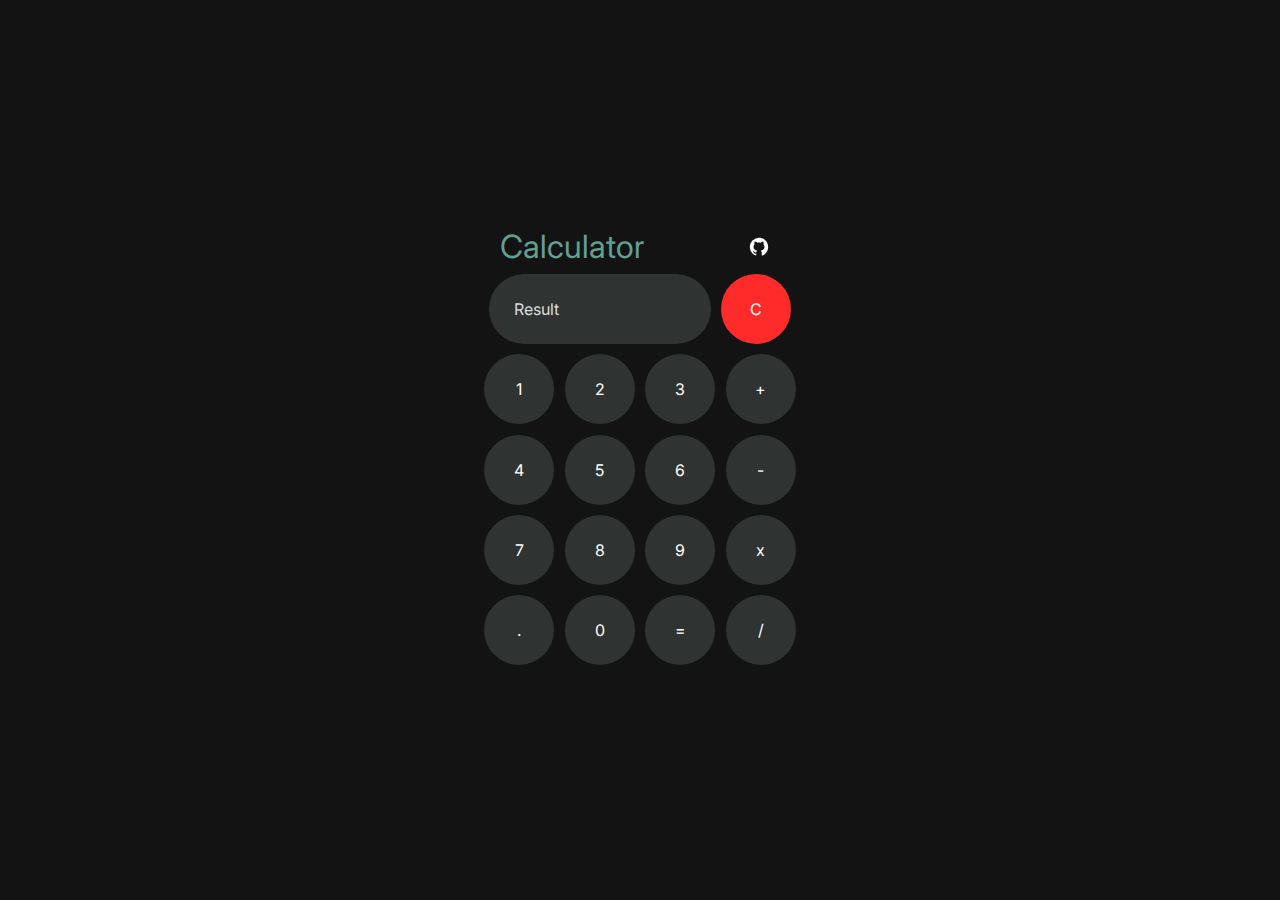
<file: Calculator/index.html>
<!DOCTYPE html>
<html lang="en">
  <head>
    <meta charset="utf-8" />
    <meta http-equiv="X-UA-Compatible" content="IE=edge" />
    <title>Calculator</title>
    <meta name="description" content="Simple Calculator With Dark Mode." />
    <meta name="viewport" content="width=device-width, initial-scale=1" />
    <link rel="icon" type="image/x-icon" href="assets/calculator.ico" />
    <link rel="stylesheet" href="styles.css" id="theme" />
    <link rel="preconnect" href="https://fonts.googleapis.com" />
    <link rel="preconnect" href="https://fonts.gstatic.com" crossorigin />
    <link
      href="https://fonts.googleapis.com/css2?family=Inter:wght@300;400&display=swap"
      rel="stylesheet"
    />
  </head>

  <body>
    <div class="wrapper">
      <div class="container">
        <div class="header-container">
          <h1 id="toast" class="animated-header">Calculator</h1>
          <div class="top-buttons">
            <a href="https://github.com/dheerajkumar47/Codsoft">
              <img src="assets/GitHubLight.svg" alt="Sun Icon" height="22.5" width="22.5" id="github-icon">
            </a>
          </div>
          </div>
        </div>
        <div class="first-row">
          <input
            type="text"
            name="result"
            id="result"
            placeholder="Result"
            readonly
          />
          <input
            type="button"
            value="C"
            onclick="result.value=''"
            id="clear-button"
          />
        </div>
        <div class="second-row">
          <input type="button" value="1" onclick="liveScreen(1)" />
          <input type="button" value="2" onclick="liveScreen(2)" />
          <input type="button" value="3" onclick="liveScreen(3)" />
          <input type="button" value="+" onclick="liveScreen('+')" />
        </div>
        <div class="third-row">
          <input type="button" value="4" onclick=" liveScreen(4)" />
          <input type="button" value="5" onclick=" liveScreen(5)" />
          <input type="button" value="6" onclick=" liveScreen(6)" />
          <input type="button" value="-" onclick="liveScreen('-')" />
        </div>
        <div class="fourth-row">
          <input type="button" value="7" onclick="liveScreen(7)" />
          <input type="button" value="8" onclick="liveScreen(8)" />
          <input type="button" value="9" onclick=" liveScreen(9)" />
          <input type="button" value="x" onclick="liveScreen('*')" />
        </div>
        <div class="fifth-row">
          <input type="button" value="." onclick="liveScreen('.')" />
          <input type="button" value="0" onclick="liveScreen(0)" />
          <input type="button" value="=" onclick="calculate(result.value)" />
          <input type="button" value="/" onclick="liveScreen('/')" />

        </div>
      </div>
    </div>
    <script src="script.js"></script>
  </body>
</html>
</file>
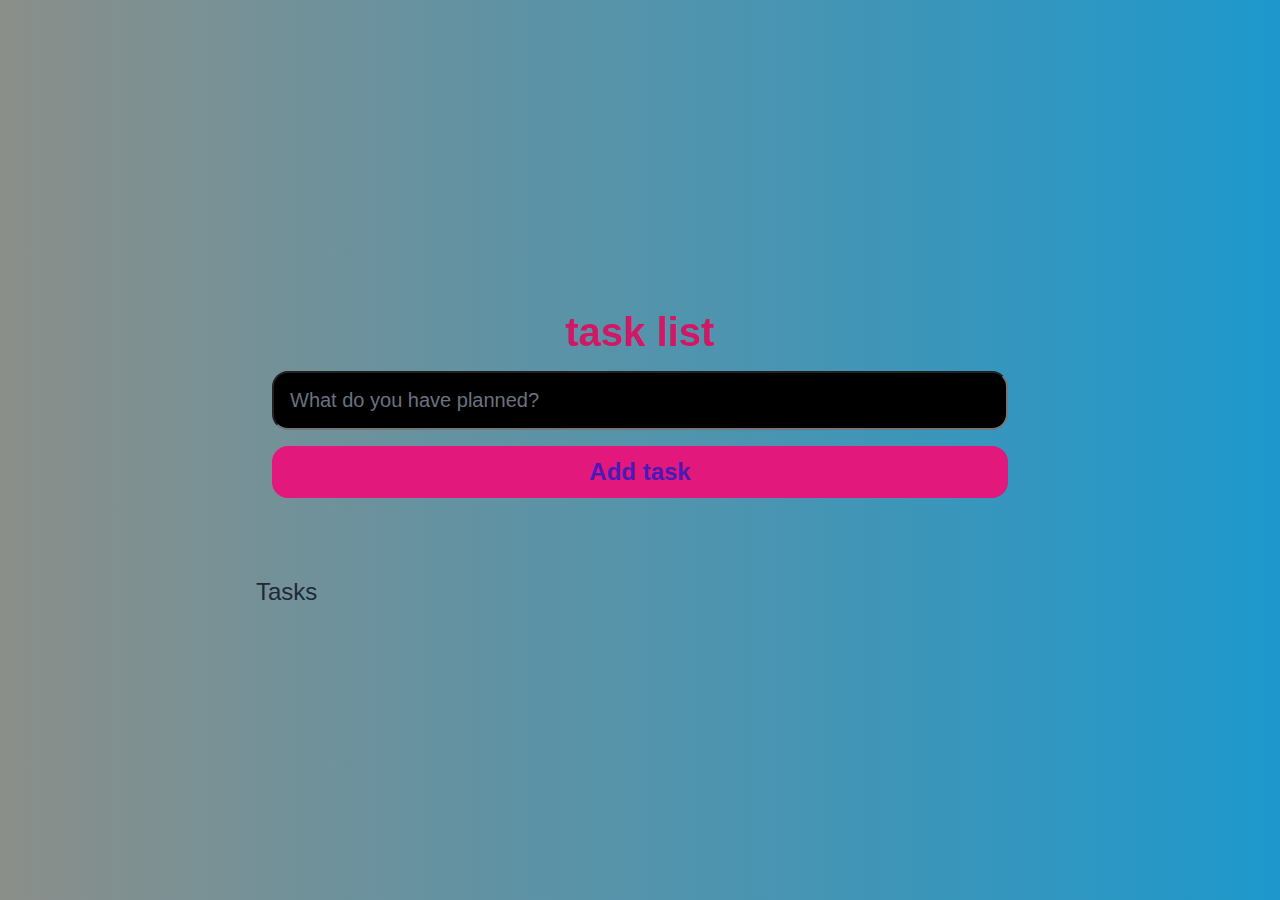
<file: task2/index.html>
<!DOCTYPE html>
<html lang="en">
  <head>
    <meta charset="UTF-8" />
    <meta http-equiv="X-UA-Compatible" content="IE=edge" />
    <meta name="viewport" content="width=device-width, initial-scale=1.0" />
    <title>Task List</title>
    <link rel="icon" href="signaturecropped.png" type="image/png" />
    <link rel="stylesheet" href="styles.css" />
  </head>
  <body>
    <header>
      <h1>task list</h1>

      <form id="new-task-form">
        <input
          type="text"
          name="new-task-input"
          id="new-task-input"
          placeholder="What do you have planned?"
        />
        <input type="submit" id="new-task-submit" value="Add task" />
      </form>
    </header>
    <main>
      <section class="task-list">
        <h2>Tasks</h2>
        <div id="tasks"></div>
      </section>
    </main>

    <script src="script.js"></script>
  </body>
</html>
</file>
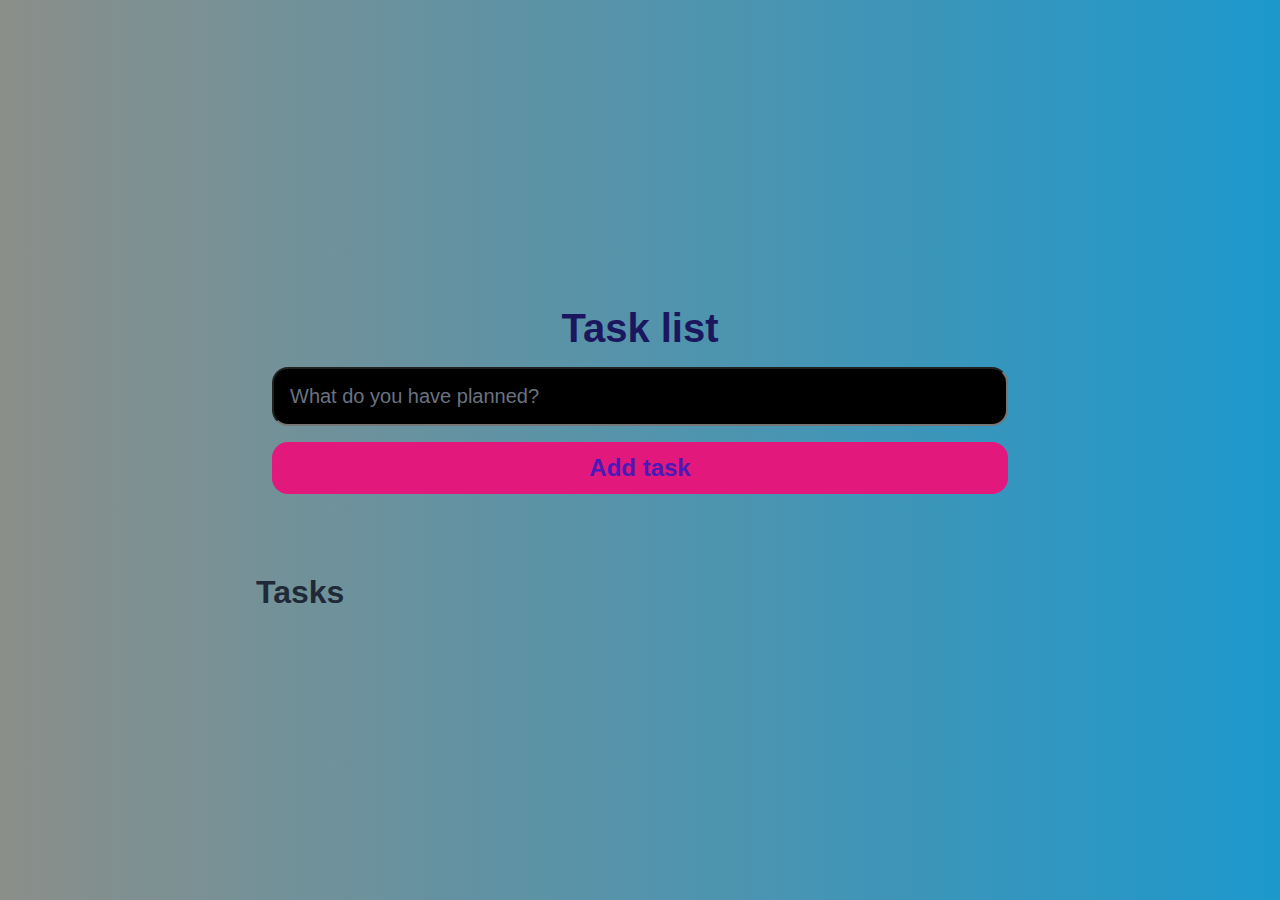
<file: Todo-list/index.html>
<!DOCTYPE html>
<html lang="en">
  <head>
    <meta charset="UTF-8" />
    <meta http-equiv="X-UA-Compatible" content="IE=edge" />
    <meta name="viewport" content="width=device-width, initial-scale=1.0" />
    <title>Task List</title>
    <link rel="icon" href="signaturecropped.png" type="image/png" />
    <link rel="stylesheet" href="styles.css" />
  </head>
  <body>
    <header>
      <h1>Task list</h1>

      <form id="new-task-form">
        <input
          type="text"
          name="new-task-input"
          id="new-task-input"
          placeholder="What do you have planned?"
        />
        <input type="submit" id="new-task-submit" value="Add task" />
      </form>
    </header>
    <main>
      <section class="task-list">
        <h2>Tasks</h2>
        <div id="tasks"></div>
      </section>
    </main>

    <script src="script.js"></script>
  </body>
</html>
</file>
<file: Calculator/styles.css>
* {
  box-sizing: border-box;
  padding: 0;
  margin: 0;
  font-family: Inter, -apple-system, BlinkMacSystemFont, "Segoe UI", "Open Sans";
  -webkit-appearance: none;
  appearance: none;
}

::placeholder {
  color: rgb(221, 221, 221);
}

.wrapper {
  height: 100vh;
  width: 100%;
  display: flex;
  justify-content: center;
  flex-direction: column;
  align-items: center;
  background-color: rgb(20, 19, 19);
  transition: 0.8s all;
}

h1 {
  margin-bottom: 1.5%;
  color: #fff;
  font-weight: normal;
}

.container {
  width: 350px;
  display: flex;
  justify-content: center;
  flex-direction: column;
  align-items: center;
}

.header-container {
  display: flex;
  justify-content: space-between;
  align-items: center;
  width: 80%;
}

.animated-header {
  display: inline-block;
  font-size: 2em;
  animation: showCharacter 2s steps(200) forwards;
  color: #61a094;
}

@keyframes showCharacter {
  from {
    width: 0;
    overflow: hidden;
  }
  to {
    width: 100%;
  }
}

.top-buttons {
  display: inline-block;
  position: relative;
  animation: pulse 1s infinite; /* Apply the 'pulse' animation */
}

@keyframes pulse {
  0% {
    transform: scale(1);
  }
  50% {
    transform: scale(1.2); /* Increase the scale to create a "pulse" effect */
  }
  100% {
    transform: scale(1);
  }
}

input {
  padding: 25px;
  color: rgb(255, 255, 255);
  font-size: 1em;
  cursor: pointer;
  width: 70px;
  background-color: rgb(47, 51, 50);
  border: none;
  outline: none;
  border-radius: 100px;
  margin: 0.2em;
}

.first-row,
.second-row,
.third-row,
.fourth-row,
.fifth-row {
  margin-bottom: 4px;
}

input[type="text"] {
  background-color: rgb(47, 51, 50);
  width: 222.5px;
}

input[type="button"]:hover {
  background-color: rgb(101, 101, 101);
  color: #fff;
}

#clear-button {
  color: #fff;
  background-color: rgb(255, 42, 42);
}

a {
  text-decoration: none;
  color: #fff;
}

#github-icon {
  margin-right: 10px;
}

.theme-button {
  all: unset;
  cursor: pointer;
}
</file>
<file: task2/styles.css>
:root {
  --dark: #374151;
  --darker: #1f2937;
  --darkest: #111827;
  --grey: #6b7280;
  --pink: #e2187d;
  --purple: #491ab8;
  --light: #eee;
}

* {
  margin: 0;
  box-sizing: border-box;
  font-family: "Fira sans", sans-serif;
}

body {
  display: flex;
  flex-direction: column;
  align-items: center;
  justify-content: center;
  min-height: 100vh;
  color: #fff;
  background: #a2b6a0;
  background-image: linear-gradient(to right, #8b8f8a, #1d98cc);
}

header {
  padding: 2rem;
  max-width: 800px;
  width: 100%;
  text-align: center;
}

header h1 {
  font-size: 2.5rem;
  font-weight: 550;
  color: rgb(208, 24, 100);
  margin-bottom: 0.6rem;
  margin-top: 3rem;
}

header h1 span {
  color: aqua;
}

#new-task-form {
  display: flex;
  flex-direction: column;
  align-items: center;
  margin-top: 1rem;
}

#new-task-input {
  width: 100%;
  background-color: #000000;
  padding: 1rem;
  border-radius: 1rem;
  margin-bottom: 1rem;
  color: var(--light);
  font-size: 1.25rem;
}

#new-task-input::placeholder {
  color: var(--grey);
}

#new-task-submit {
  width: 100%;
  font-size: 1.5rem;
  font-weight: 700;
  cursor: pointer;
  transition: background-color 0.4s, color 0.4s;
  background-color: var(--pink);
  color: var(--purple);
  border: none;
  border-radius: 1rem;
  padding: 0.75rem 0;
  text-align: center;
}

#new-task-submit:hover {
  background-color: var(--purple);
  color: var(--pink);
}

main {
  max-width: 800px;
  width: 100%;
  margin: 2rem;
}

.task-list {
  padding: 1rem;
}

.task-list h2 {
  font-size: 1.5rem;
  font-weight: 400;
  color: var(--darker);
  margin-bottom: 1rem;
}

#tasks .task {
  padding: 1rem;
  border-radius: 2rem;
  margin-bottom: 1rem;
  display: flex;
  justify-content: space-between;
  align-items: center;
  box-shadow: 0 4px 6px rgba(0, 0, 1, 0.1);
  background-color: var(--darkest); /* Keep this background color */
}

.task .content {
  flex: 1;
}

.task .content .text {
  color: white;
  /* color: var(--light); */
  font-size: 1.125rem;
  transition: 0.4s;
  background-color: transparent;
}

.task .content .text:not(:read-only) {
  color: var(--pink);
}

.task .actions button {
  cursor: pointer;
  font-size: 1.125rem;
  font-weight: 700;
  text-transform: uppercase;
  transition: 0.4s;
  border: none;
  background: none;
  color: var(--dark);
  margin: 0 0.5rem;
}

.task .actions button:hover {
  opacity: 0.8;
}

.task .actions button:active {
  opacity: 0.6;
}

.task .actions .edit {
  color: var(--pink);
}

.task .actions .delete {
  color: crimson;
}

@media (max-width: 768px) {
  body {
    background-image: linear-gradient(to bottom, var(--pink), var(--purple));
  }

  header h1 {
    font-size: 2rem;
  }
}
</file>
<file: Todo-list/styles.css>
:root {
  --dark: #374151;
  --darker: #1f2937;
  --darkest: #111827;
  --grey: #6b7280;
  --pink: #e2187d;
  --purple: #491ab8;
  --light: #eee;
}

* {
  margin: 0;
  box-sizing: border-box;
  font-family: "Fira sans", sans-serif;
}

body {
  display: flex;
  flex-direction: column;
  align-items: center;
  justify-content: center;
  min-height: 100vh;
  color: #fff;
  background: #a2b6a0;
  background-image: linear-gradient(to right, #8b8f8a, #1d98cc);
}

header {
  padding: 2rem;
  max-width: 800px;
  width: 100%;
  text-align: center;
}

header h1 {
  font-size: 2.5rem;
  font-weight: 550;
  color: rgb(27, 23, 94);
  margin-bottom: 0.6rem;
  margin-top: 3rem;
}

header h1 span {
  color: aqua;
}

#new-task-form {
  display: flex;
  flex-direction: column;
  align-items: center;
  margin-top: 1rem;
}

#new-task-input {
  width: 100%;
  background-color: #000000;
  padding: 1rem;
  border-radius: 1rem;
  margin-bottom: 1rem;
  color: var(--light);
  font-size: 1.25rem;
}

#new-task-input::placeholder {
  color: var(--grey);
}

#new-task-submit {
  width: 100%;
  font-size: 1.5rem;
  font-weight: 700;
  cursor: pointer;
  transition: background-color 0.4s, color 0.4s;
  background-color: var(--pink);
  color: var(--purple);
  border: none;
  border-radius: 1rem;
  padding: 0.75rem 0;
  text-align: center;
}

#new-task-submit:hover {
  background-color: var(--purple);
  color: var(--pink);
}

main {
  max-width: 800px;
  width: 100%;
  margin: 2rem;
}

.task-list {
  padding: 1rem;
}

.task-list h2 {
  font-size: 2rem;
  color: var(--darker);
  margin-bottom: 1rem;
}

#tasks .task {
  padding: 1rem;
  border-radius: 2rem;
  margin-bottom: 1rem;
  display: flex;
  justify-content: space-between;
  align-items: center;
  box-shadow: 0 4px 6px rgba(0, 0, 1, 0.1);
  background-color: var(--darkest); /* Keep this background color */
}

.task .content {
  flex: 1;
}

.task .content .text {
  color: white;
  /* color: var(--light); */
  font-size: 1.125rem;
  transition: 0.4s;
  background-color: transparent;
}

.task .content .text:not(:read-only) {
  color: var(--pink);
}

.task .actions button {
  cursor: pointer;
  font-size: 1.125rem;
  font-weight: 700;
  text-transform: uppercase;
  transition: 0.4s;
  border: none;
  background: none;
  color: var(--dark);
  margin: 0 0.5rem;
}

.task .actions button:hover {
  opacity: 0.8;
}

.task .actions button:active {
  opacity: 0.6;
}

.task .actions .edit {
  color: var(--pink);
}

.task .actions .delete {
  color: crimson;
}

@media (max-width: 768px) {
  body {
    background-image: linear-gradient(to bottom, var(--pink), var(--purple));
  }

  header h1 {
    font-size: 2rem;
  }
}
</file>
